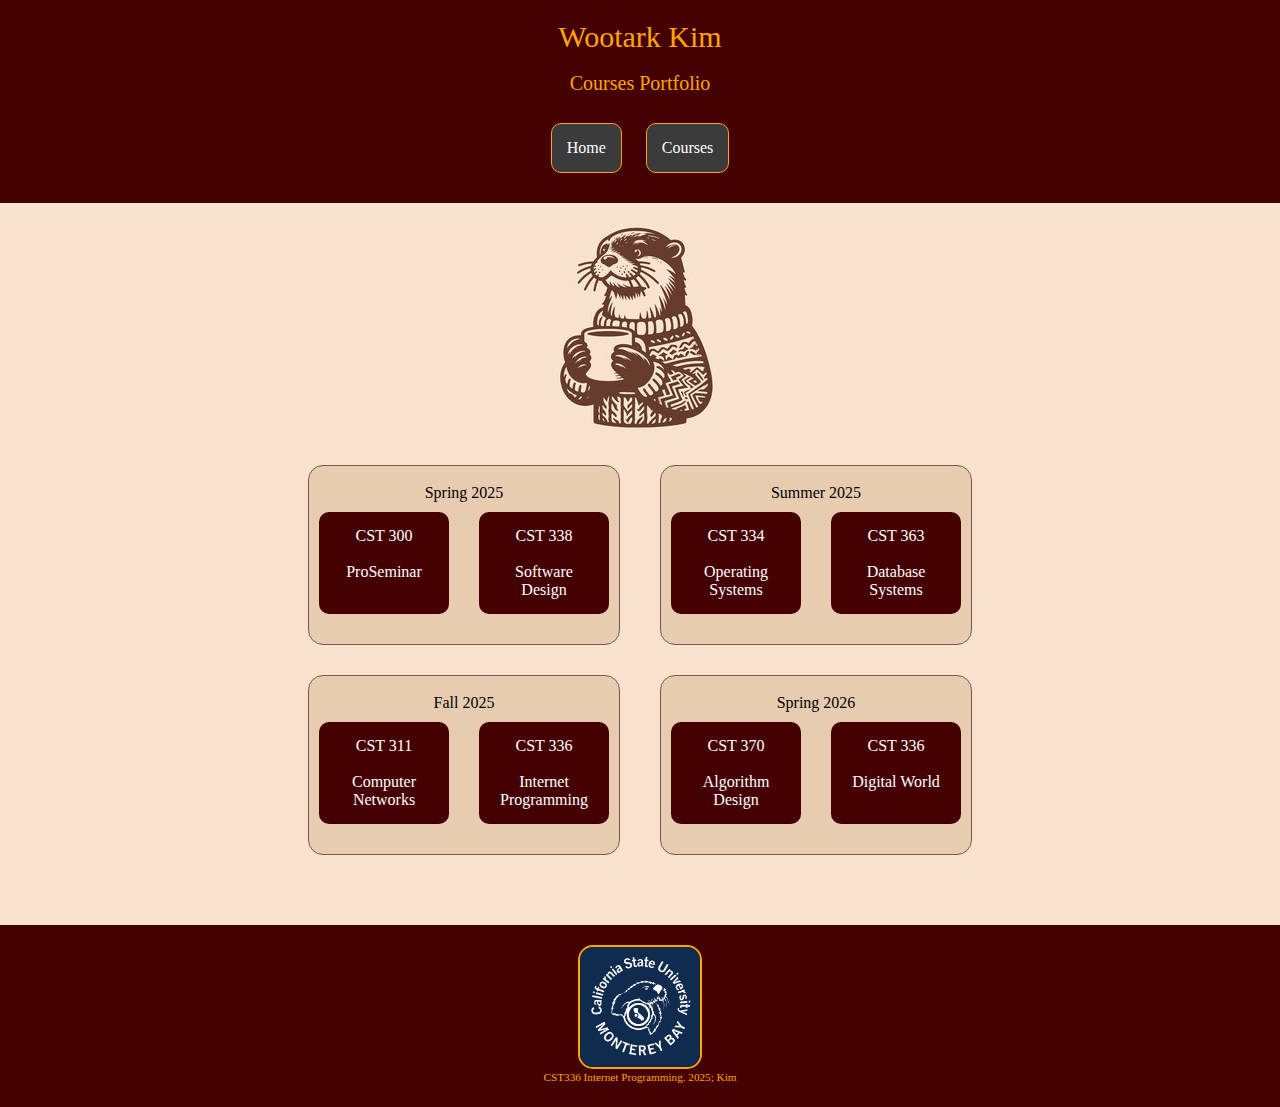
<file: index.html>
<!DOCTYPE html>

<html lang="en">

	<head>
		<meta charset="UTC-8">
		<title> Courses Directory </title>
		<link href="css/styles.css" rel="stylesheet">
	</head>

	<body>
		<header>
			<span style="font-size: 30px;"> Wootark Kim </span>
			<br><br>
			<span style="font-size: 20px;"> Courses Portfolio </span>
			<br><br>

			<nav>
				<a href="home.html"> Home </a>
				<a href="index.html"> Courses </a>
			</nav>
		</header>

		<main>
			<img id="otter" src="img/otter.jpg" alt="image of otter"><br><br>

			<div id="courses">
				<div class="year">
					<div class="quarter">
						<br>
						Spring 2025
						<nav class="courses_nav">
							<a href="cst300.html"> CST 300 <br><br> ProSeminar </a>
							<a href="cst338.html"> CST 338 <br><br> Software Design </a>
						</nav> 
					</div>
			
					<div class="quarter">
						<br>
						Summer 2025
						<nav class="courses_nav">
							<a href="cst334"> CST 334 <br><br> Operating Systems </a>
							<a href="cst363"> CST 363 <br><br> Database Systems </a>
						</nav> 
					</div>
				</div>
			
				<div class="year">
					<div class="quarter">
						<br>
						Fall 2025
						<nav class="courses_nav">
							<a href="cst311"> CST 311 <br><br> Computer Networks </a>
							<a href="cst336.html"> CST 336 <br><br> Internet Programming </a>
						</nav>
					</div>

					<div class="quarter">
						<br>
						Spring 2026
						<nav class="courses_nav">
							<a href="cst370"> CST 370 <br><br> Algorithm Design </a>
							<a href="cst462s.html"> CST 336 <br><br> Digital World <br><br></a>
						</nav>
					</div>
				</div>
			</div>

		</main>

		<footer>
			<img id="logo" src="img/logo.png" alt="image of csumb logo"><br>
			CST336 Internet Programming. 2025; Kim <br><br><br>
		</footer>
	</body>

</html>
</file>
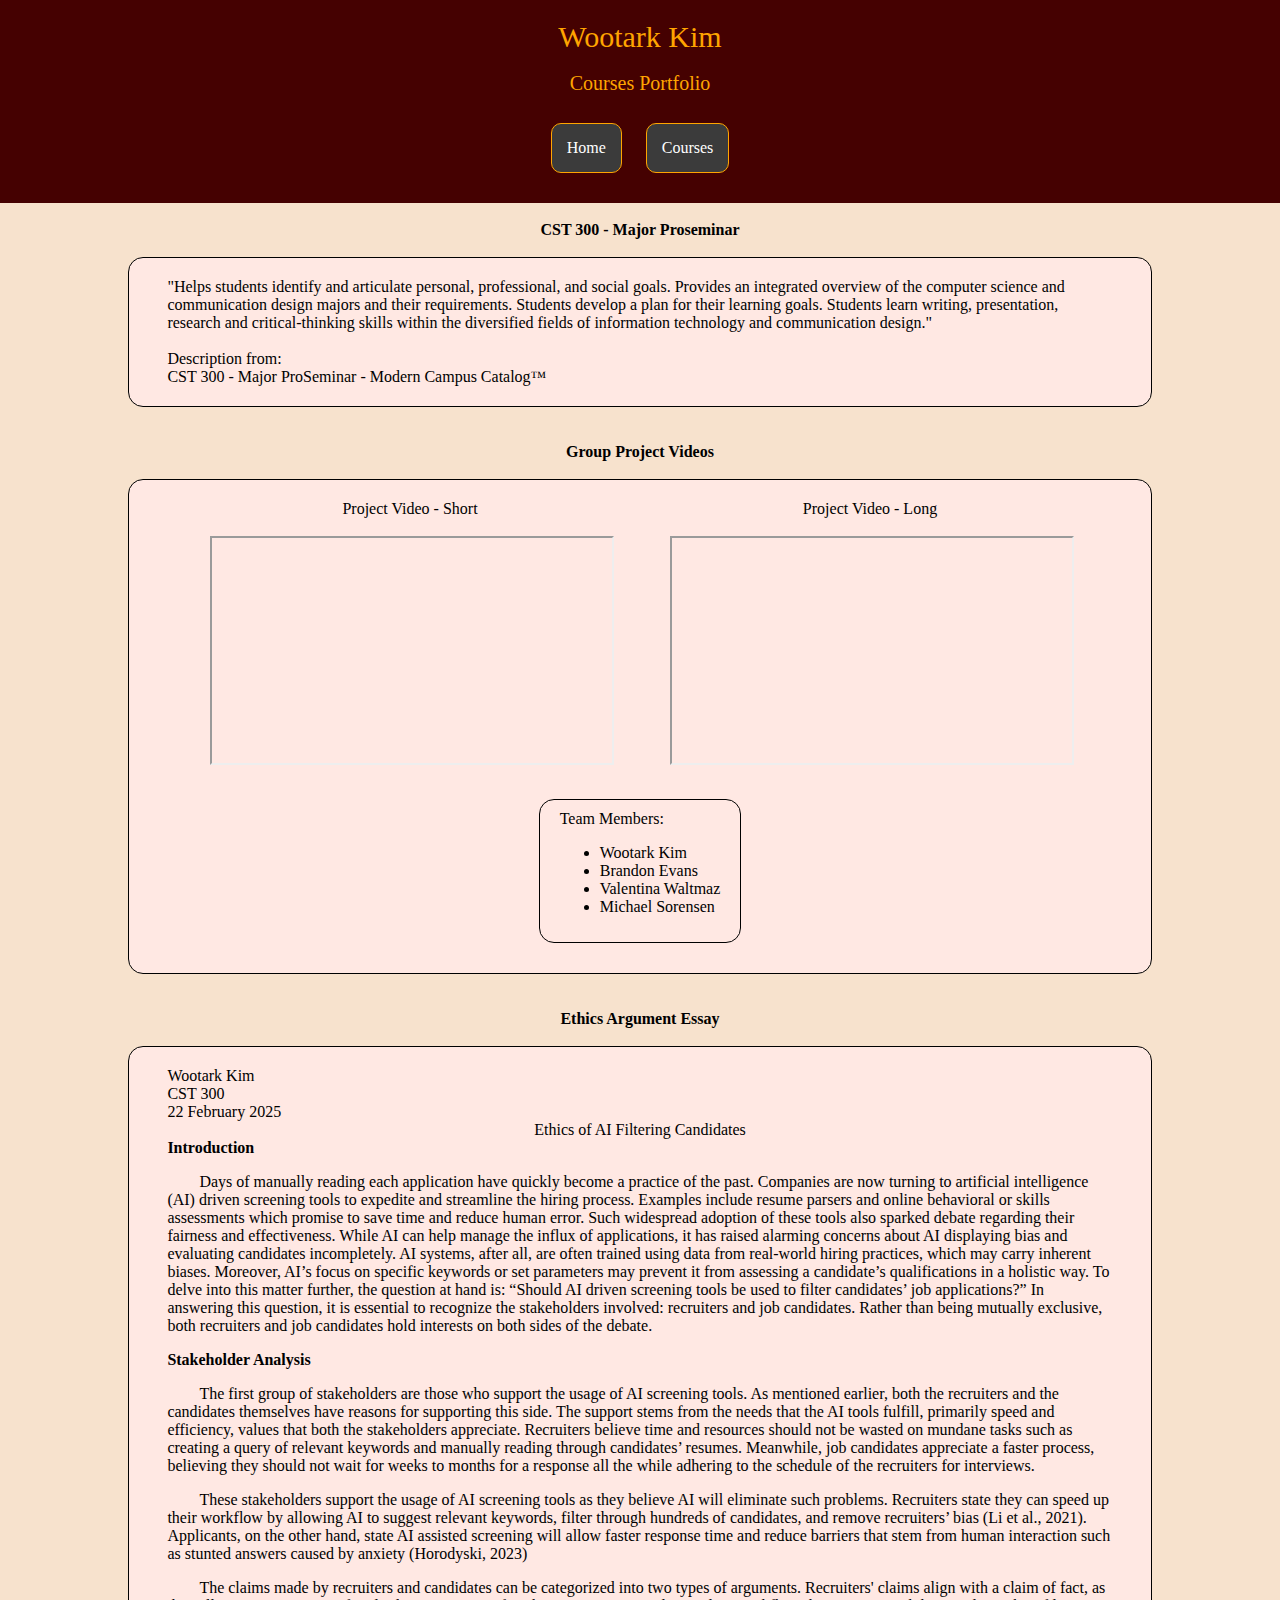
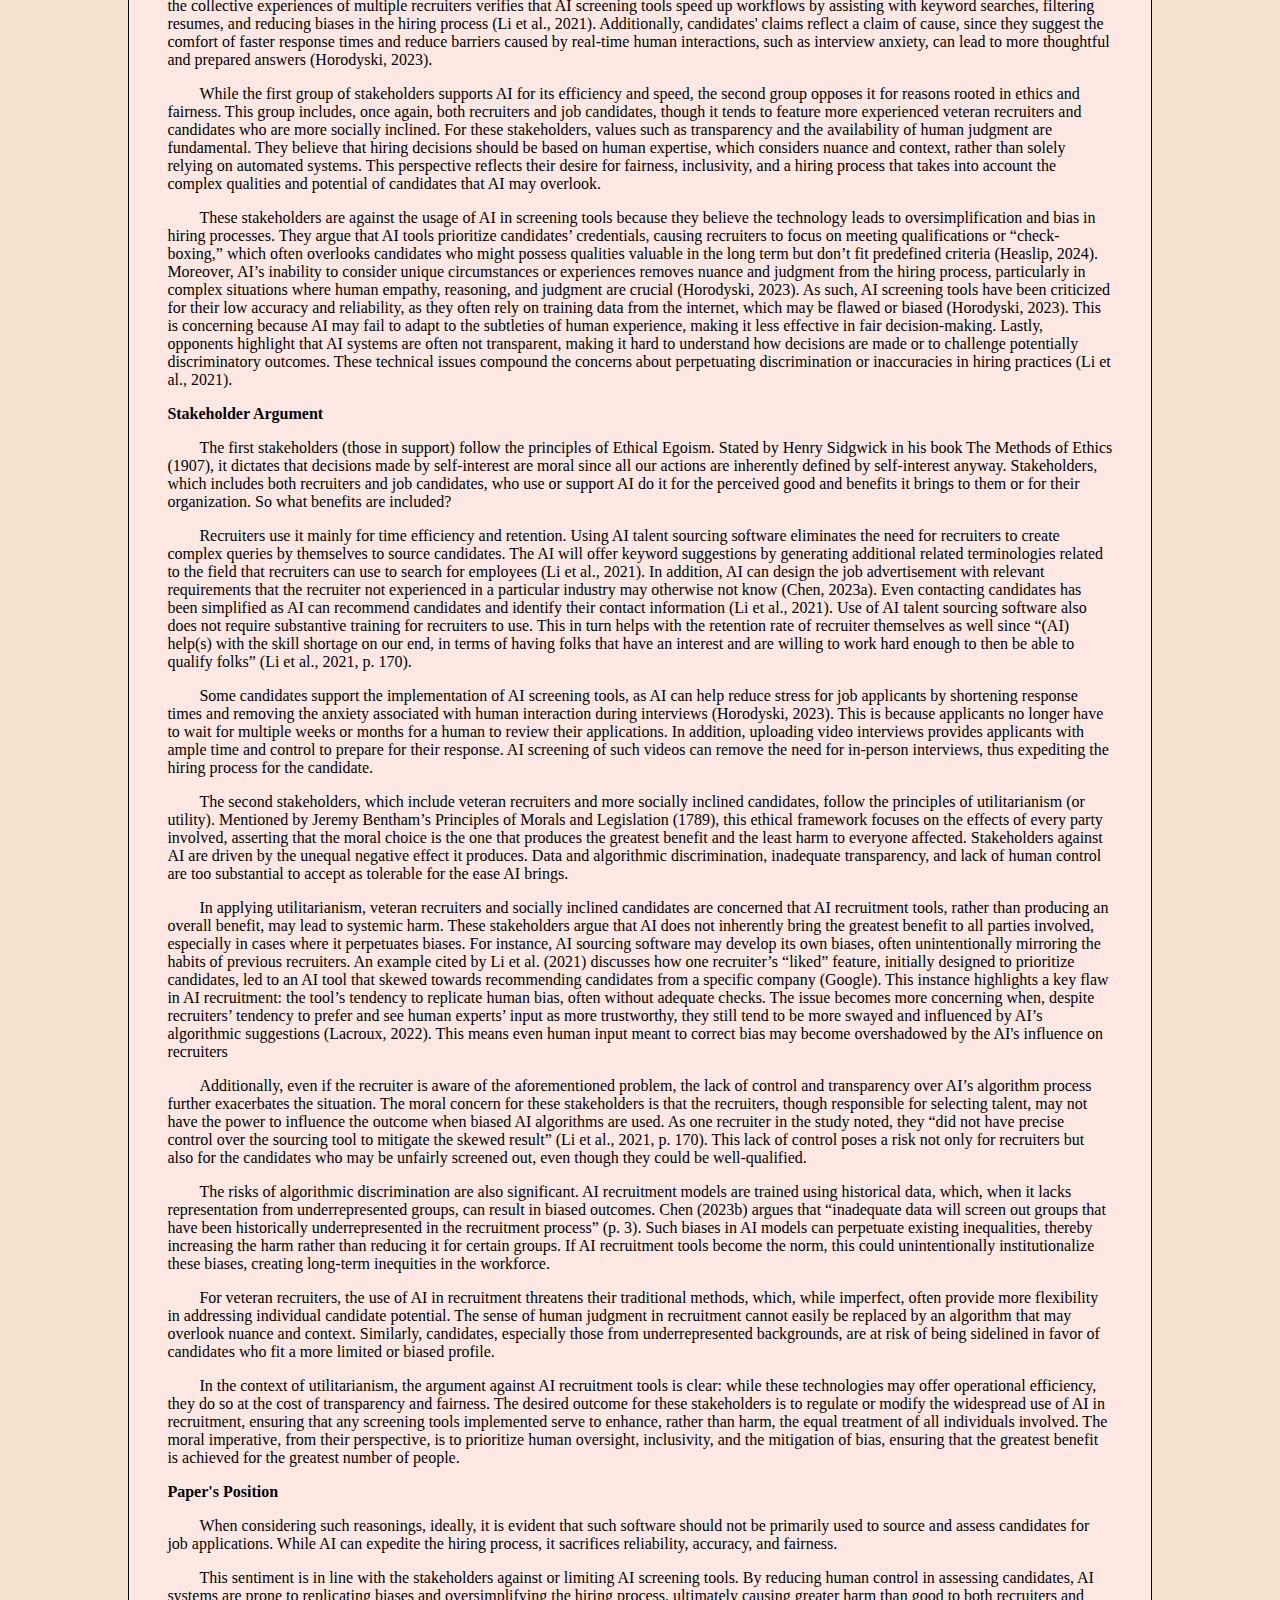
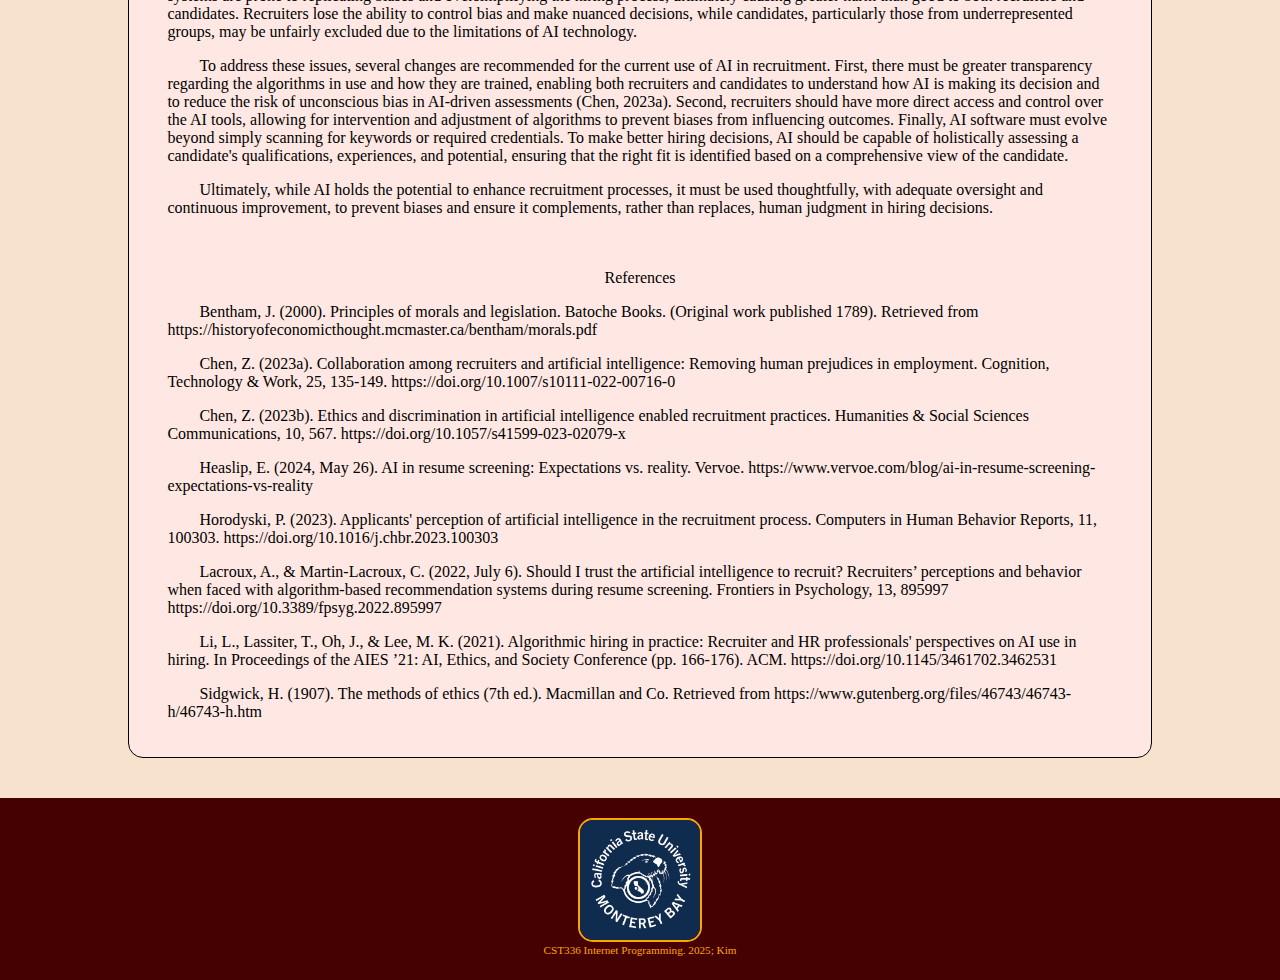
<file: cst300.html>
<!DOCTYPE html>

<html lang="en">

	<head>
		<meta charset="UTF-8">
		<title> CST 300 </title>
		<link href="css/styles.css" rel="stylesheet">
	</head>

	<body>
		<header> 
			<span style="font-size: 30px;"> Wootark Kim </span>
			<br><br>
			<span style="font-size: 20px;"> Courses Portfolio </span>
			<br><br>

			<nav>
				<a href="home.html"> Home </a>
				<a href="index.html"> Courses </a>
			</nav>
		</header>

		<main>
			<br>
			<b>CST 300 - Major Proseminar</b> <br><br>
			<div class="course_content">
				"Helps students identify and articulate personal, professional, and social goals. Provides an 
				integrated overview of the computer science and communication design majors and their requirements. 
				Students develop a plan for their learning goals. Students learn writing, presentation, research 
				and critical-thinking skills within the diversified fields of information technology and 
				communication design." <br><br>

				Description from: <br>

				CST 300 - Major ProSeminar - Modern Campus Catalog™
			</div> <!-- end of ".course_content" -->

			<br><br>			

			<b>Group Project Videos</b><br><br>
			<div class="videoInsertOuter">
				<div class="videoInsert">
					<div class="videoBox">
						Project Video - Short
						<br><br>
						<iframe src="https://www.youtube.com/embed/uAP4zkGJocQ?si=tToMMTXQNJ82VWVn"> </iframe>
					</div>

					<div class="videoBox">
						Project Video - Long
						<br><br>
						<iframe src="https://www.youtube.com/embed/KY9x0RyxVPE?si=3gsykIAi6IUnkgjl"> </iframe>
					</div>
				</div>
				
				<div id="teamList">
					Team Members: <br>
					
					<ul>
						<li> Wootark Kim </li>
						<li> Brandon Evans </li>
						<li> Valentina Waltmaz </li>
						<li> Michael Sorensen</li>
					<ul>
				</div>
			</div>

			<br><br>

			<b>Ethics Argument Essay</b><br><br>
			
			<div class="course_content">
				Wootark Kim <br>
				CST 300 <br>
				22 February 2025 <br>

				<div style="text-align: center"> Ethics of AI Filtering Candidates </div>				

				<b>Introduction</b>
				<p>
					Days of manually reading each application have quickly become a practice of the past. Companies are now turning to artificial intelligence (AI) driven screening tools to expedite and streamline the hiring process. Examples include resume parsers and online behavioral or skills assessments which promise to save time and reduce human error. Such widespread adoption of these tools also sparked debate regarding their fairness and effectiveness. While AI can help manage the influx of applications, it has raised alarming concerns about AI displaying bias and evaluating candidates incompletely. AI systems, after all, are often trained using data from real-world hiring practices, which may carry inherent biases. Moreover, AI’s focus on specific keywords or set parameters may prevent it from assessing a candidate’s qualifications in a holistic way. To delve into this matter further, the question at hand is: “Should AI driven screening tools be used to filter candidates’ job applications?” In answering this question, it is essential to recognize the stakeholders involved: recruiters and job candidates. Rather than being mutually exclusive, both recruiters and job candidates hold interests on both sides of the debate.
				</p>

				<b>Stakeholder Analysis</b>
				<p>
				The first group of stakeholders are those who support the usage of AI screening tools. As mentioned earlier, both the recruiters and the candidates themselves have reasons for supporting this side. The support stems from the needs that the AI tools fulfill, primarily speed and efficiency, values that both the stakeholders appreciate. Recruiters believe time and resources should not be wasted on mundane tasks such as creating a query of relevant keywords and manually reading through candidates’ resumes. Meanwhile, job candidates appreciate a faster process, believing they should not wait for weeks to months for a response all the while adhering to the schedule of the recruiters for interviews.
				</p>

				<p>
					These stakeholders support the usage of AI screening tools as they believe AI will eliminate such problems. Recruiters state they can speed up their workflow by allowing AI to suggest relevant keywords, filter through hundreds of candidates, and remove recruiters’ bias (Li et al., 2021). Applicants, on the other hand, state AI assisted screening will allow faster response time and reduce barriers that stem from human interaction such as stunted answers caused by anxiety (Horodyski, 2023)
				</p>

				<p>
					The claims made by recruiters and candidates can be categorized into two types of arguments. Recruiters' claims align with a claim of fact, as the collective experiences of multiple recruiters verifies that AI screening tools speed up workflows by assisting with keyword searches, filtering resumes, and reducing biases in the hiring process (Li et al., 2021). Additionally, candidates' claims reflect a claim of cause, since they suggest the comfort of faster response times and reduce barriers caused by real-time human interactions, such as interview anxiety, can lead to more thoughtful and prepared answers (Horodyski, 2023).
				</p>

				<p>
					While the first group of stakeholders supports AI for its efficiency and speed, the second group opposes it for reasons rooted in ethics and fairness. This group includes, once again, both recruiters and job candidates, though it tends to feature more experienced veteran recruiters and candidates who are more socially inclined. For these stakeholders, values such as transparency and the availability of human judgment are fundamental. They believe that hiring decisions should be based on human expertise, which considers nuance and context, rather than solely relying on automated systems. This perspective reflects their desire for fairness, inclusivity, and a hiring process that takes into account the complex qualities and potential of candidates that AI may overlook.
				</p>

				<p>
					These stakeholders are against the usage of AI in screening tools because they believe the technology leads to oversimplification and bias in hiring processes. They argue that AI tools prioritize candidates’ credentials, causing recruiters to focus on meeting qualifications or “check-boxing,” which often overlooks candidates who might possess qualities valuable in the long term but don’t fit predefined criteria (Heaslip, 2024). Moreover, AI’s inability to consider unique circumstances or experiences removes nuance and judgment from the hiring process, particularly in complex situations where human empathy, reasoning, and judgment are crucial (Horodyski, 2023). As such, AI screening tools have been criticized for their low accuracy and reliability, as they often rely on training data from the internet, which may be flawed or biased (Horodyski, 2023). This is concerning because AI may fail to adapt to the subtleties of human experience, making it less effective in fair decision-making. Lastly, opponents highlight that AI systems are often not transparent, making it hard to understand how decisions are made or to challenge potentially discriminatory outcomes. These technical issues compound the concerns about perpetuating discrimination or inaccuracies in hiring practices (Li et al., 2021).
				</p>

				<b>Stakeholder Argument</b>

				<p>
					The first stakeholders (those in support) follow the principles of Ethical Egoism. Stated by Henry Sidgwick in his book The Methods of Ethics (1907), it dictates that decisions made by self-interest are moral since all our actions are inherently defined by self-interest anyway. Stakeholders, which includes both recruiters and job candidates, who use or support AI do it for the perceived good and benefits it brings to them or for their organization. So what benefits are included?
				</p>
				
				<p>
					Recruiters use it mainly for time efficiency and retention. Using AI talent sourcing software eliminates the need for recruiters to create complex queries by themselves to source candidates. The AI will offer keyword suggestions by generating additional related terminologies related to the field that recruiters can use to search for employees (Li et al., 2021). In addition, AI can design the job advertisement with relevant requirements that the recruiter not experienced in a particular industry may otherwise not know (Chen, 2023a). Even contacting candidates has been simplified as AI can recommend candidates and identify their contact information (Li et al., 2021). Use of AI talent sourcing software also does not require substantive training for recruiters to use. This in turn helps with the retention rate of recruiter themselves as well since “(AI) help(s) with the skill shortage on our end, in terms of having folks that have an interest and are willing to work hard enough to then be able to qualify folks” (Li et al., 2021, p. 170).
				</p>

				<p>
					Some candidates support the implementation of AI screening tools, as AI can help reduce stress for job applicants by shortening response times and removing the anxiety associated with human interaction during interviews (Horodyski, 2023). This is because applicants no longer have to wait for multiple weeks or months for a human to review their applications. In addition, uploading video interviews provides applicants with ample time and control to prepare for their response. AI screening of such videos can remove the need for in-person interviews, thus expediting the hiring process for the candidate.
				</p>

				<p>
					The second stakeholders, which include veteran recruiters and more socially inclined candidates, follow the principles of utilitarianism (or utility). Mentioned by Jeremy Bentham’s Principles of Morals and Legislation (1789), this ethical framework focuses on the effects of every party involved, asserting that the moral choice is the one that produces the greatest benefit and the least harm to everyone affected. Stakeholders against AI are driven by the unequal negative effect it produces. Data and algorithmic discrimination, inadequate transparency, and lack of human control are too substantial to accept as tolerable for the ease AI brings.
				</p>

				<p>
					In applying utilitarianism, veteran recruiters and socially inclined candidates are concerned that AI recruitment tools, rather than producing an overall benefit, may lead to systemic harm. These stakeholders argue that AI does not inherently bring the greatest benefit to all parties involved, especially in cases where it perpetuates biases. For instance, AI sourcing software may develop its own biases, often unintentionally mirroring the habits of previous recruiters. An example cited by Li et al. (2021) discusses how one recruiter’s “liked” feature, initially designed to prioritize candidates, led to an AI tool that skewed towards recommending candidates from a specific company (Google). This instance highlights a key flaw in AI recruitment: the tool’s tendency to replicate human bias, often without adequate checks. The issue becomes more concerning when, despite recruiters’ tendency to prefer and see human experts’ input as more trustworthy, they still tend to be more swayed and influenced by AI’s algorithmic suggestions (Lacroux, 2022). This means even human input meant to correct bias may become overshadowed by the AI's influence on recruiters
				</p>

				<p>
					Additionally, even if the recruiter is aware of the aforementioned problem, the lack of control and transparency over AI’s algorithm process further exacerbates the situation. The moral concern for these stakeholders is that the recruiters, though responsible for selecting talent, may not have the power to influence the outcome when biased AI algorithms are used. As one recruiter in the study noted, they “did not have precise control over the sourcing tool to mitigate the skewed result” (Li et al., 2021, p. 170). This lack of control poses a risk not only for recruiters but also for the candidates who may be unfairly screened out, even though they could be well-qualified.
				</p>

				<p>
					The risks of algorithmic discrimination are also significant. AI recruitment models are trained using historical data, which, when it lacks representation from underrepresented groups, can result in biased outcomes. Chen (2023b) argues that “inadequate data will screen out groups that have been historically underrepresented in the recruitment process” (p. 3). Such biases in AI models can perpetuate existing inequalities, thereby increasing the harm rather than reducing it for certain groups. If AI recruitment tools become the norm, this could unintentionally institutionalize these biases, creating long-term inequities in the workforce.
				</p>

				<p>
					For veteran recruiters, the use of AI in recruitment threatens their traditional methods, which, while imperfect, often provide more flexibility in addressing individual candidate potential. The sense of human judgment in recruitment cannot easily be replaced by an algorithm that may overlook nuance and context. Similarly, candidates, especially those from underrepresented backgrounds, are at risk of being sidelined in favor of candidates who fit a more limited or biased profile.
				</p>

				<p>
					In the context of utilitarianism, the argument against AI recruitment tools is clear: while these technologies may offer operational efficiency, they do so at the cost of transparency and fairness. The desired outcome for these stakeholders is to regulate or modify the widespread use of AI in recruitment, ensuring that any screening tools implemented serve to enhance, rather than harm, the equal treatment of all individuals involved. The moral imperative, from their perspective, is to prioritize human oversight, inclusivity, and the mitigation of bias, ensuring that the greatest benefit is achieved for the greatest number of people.
				</p>

				<b>Paper's Position</b>

				<p>
					When considering such reasonings, ideally, it is evident that such software should not be primarily used to source and assess candidates for job applications. While AI can expedite the hiring process, it sacrifices reliability, accuracy, and fairness.
				</p>

				<p>
					This sentiment is in line with the stakeholders against or limiting AI screening tools. By reducing human control in assessing candidates, AI systems are prone to replicating biases and oversimplifying the hiring process, ultimately causing greater harm than good to both recruiters and candidates. Recruiters lose the ability to control bias and make nuanced decisions, while candidates, particularly those from underrepresented groups, may be unfairly excluded due to the limitations of AI technology.
				</p>

				<p>
					To address these issues, several changes are recommended for the current use of AI in recruitment. First, there must be greater transparency regarding the algorithms in use and how they are trained, enabling both recruiters and candidates to understand how AI is making its decision and to reduce the risk of unconscious bias in AI-driven assessments (Chen, 2023a). Second, recruiters should have more direct access and control over the AI tools, allowing for intervention and adjustment of algorithms to prevent biases from influencing outcomes. Finally, AI software must evolve beyond simply scanning for keywords or required credentials. To make better hiring decisions, AI should be capable of holistically assessing a candidate's qualifications, experiences, and potential, ensuring that the right fit is identified based on a comprehensive view of the candidate.
				</p>

				<p>
					Ultimately, while AI holds the potential to enhance recruitment processes, it must be used thoughtfully, with adequate oversight and continuous improvement, to prevent biases and ensure it complements, rather than replaces, human judgment in hiring decisions.
				</p><br><br>

				<div style="text-align: center"> References </div>
				<p>
					Bentham, J. (2000). Principles of morals and legislation. Batoche Books. (Original work published 1789). Retrieved from https://historyofeconomicthought.mcmaster.ca/bentham/morals.pdf
				</p>

				<p>
					Chen, Z. (2023a). Collaboration among recruiters and artificial intelligence: Removing human prejudices in employment. Cognition, Technology & Work, 25, 135-149. https://doi.org/10.1007/s10111-022-00716-0
				</p>

				<p>
					Chen, Z. (2023b). Ethics and discrimination in artificial intelligence enabled recruitment practices. Humanities & Social Sciences Communications, 10, 567. https://doi.org/10.1057/s41599-023-02079-x
				</p>

				<p>
					Heaslip, E. (2024, May 26). AI in resume screening: Expectations vs. reality. Vervoe. https://www.vervoe.com/blog/ai-in-resume-screening-expectations-vs-reality
				</p>

				<p>
					Horodyski, P. (2023). Applicants' perception of artificial intelligence in the recruitment process. Computers in Human Behavior Reports, 11, 100303. https://doi.org/10.1016/j.chbr.2023.100303
				</p>

				<p>
					Lacroux, A., & Martin-Lacroux, C. (2022, July 6). Should I trust the artificial intelligence to recruit? Recruiters’ perceptions and behavior when faced with algorithm-based recommendation systems during resume screening. Frontiers in Psychology, 13, 895997 https://doi.org/10.3389/fpsyg.2022.895997
				</p>

				<p>
					Li, L., Lassiter, T., Oh, J., & Lee, M. K. (2021). Algorithmic hiring in practice: Recruiter and HR professionals' perspectives on AI use in hiring. In Proceedings of the AIES ’21: AI, Ethics, and Society Conference (pp. 166-176). ACM. https://doi.org/10.1145/3461702.3462531
				</p>

				<p>
					Sidgwick, H. (1907). The methods of ethics (7th ed.). Macmillan and Co. Retrieved from https://www.gutenberg.org/files/46743/46743-h/46743-h.htm
				</p>
				
			</div> <!-- end of ".course_content" -->
		</main>

		<footer>
			<img id="logo" src="img/logo.png" alt="image of csumb logo"><br>
			CST336 Internet Programming. 2025; Kim <br><br><br>
		</footer>
	</body>
</file>
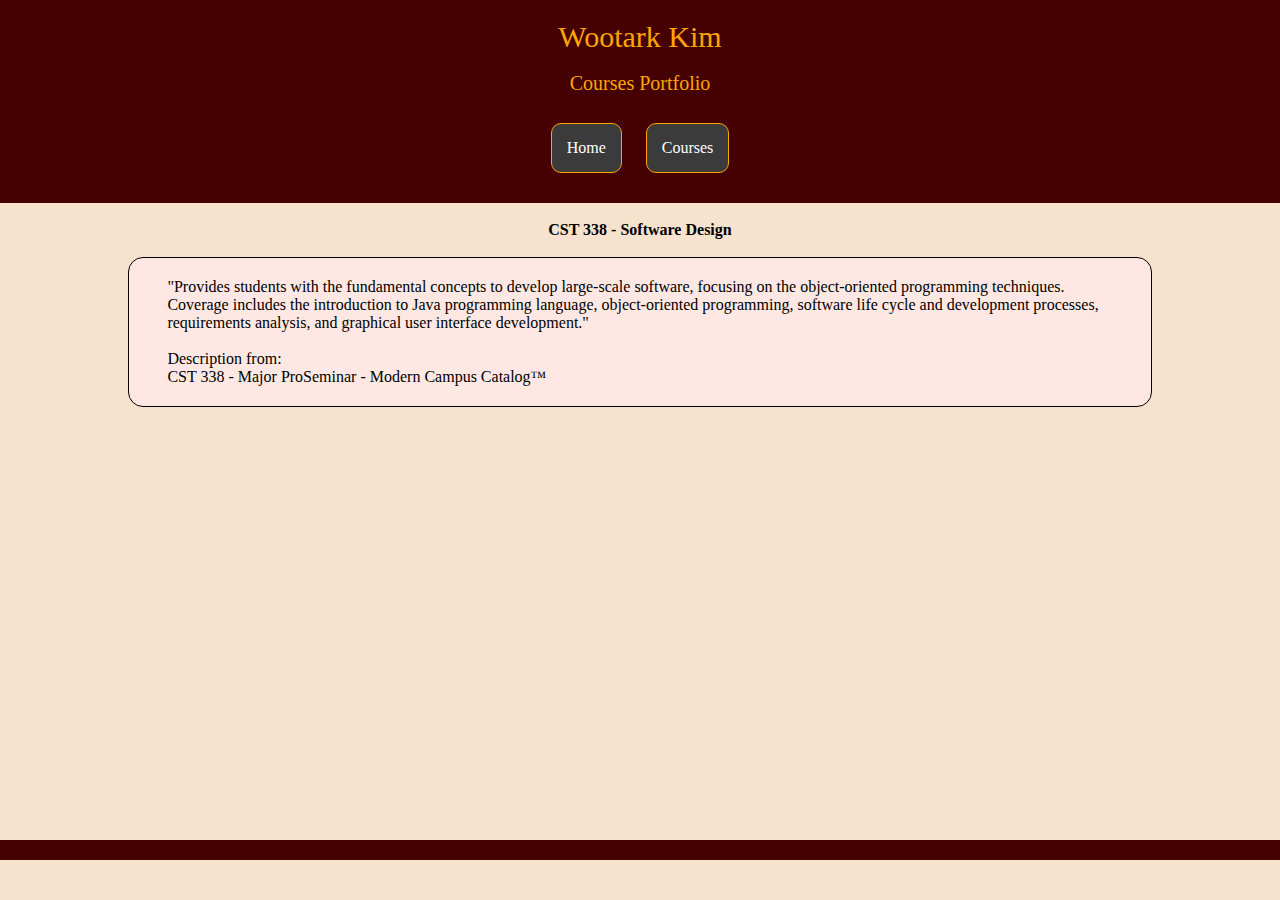
<file: cst338.html>
<!DOCTYPE html>

<html lang="en">

	<head>
		<meta charset="UTF-8">
		<title> CST 338 </title>
		<link href="css/styles.css" rel="stylesheet">
	</html>

	<body>
		<!--
		<header> 
			<span style="font-size: 30px;"> Wootark Kim </span>
			<br><br>
			<span style="font-size: 20px;"> Courses Portfolio </span>
			<br><br>

			<nav>
				<a href="home.html"> Home </a>
				<a href="index.html"> Courses </a>
			</nav>
		</header>
		-->

		<div id="header"></div> <!-- placeholder for the entire header - to mimic "partials" -->

		<main>
			<br>
			<b>CST 338 - Software Design </b> <br><br>
			<div class="course_content">
				"Provides students with the fundamental concepts to develop large-scale software, 
				focusing on the object-oriented programming techniques. Coverage includes the introduction 
				to Java programming language, object-oriented programming, software life cycle and 
				development processes, requirements analysis, and graphical user interface development." <br><br>

				Description from: <br>

				CST 338 - Major ProSeminar - Modern Campus Catalog™
			</div> <!-- end of ".course_content" -->
		</main>
		
		<footer>

		</footer>

		<script src="js/include.js"></script>
	</body>
</html>
</file>
<file: css/styles.css>
html, body{
	/* background-color: #F7D6D0; */
	background-color: #f7e2cd;
	margin: 0; /* removes the margin padding to allow header background color to stretch from left to right */
	height: 100%;
	display: flex;
	flex-direction: column;
}

header{
	background-color: #450101;
	color: orange;
	text-align: center;
	padding: 20px;
}

nav a{
	display: inline-block;
	padding: 15px;
	font-size: 1;
	text-decoration: none; /* removes default underline setting*/
	color: white;
	margin: 10px;
	background-color: #3B3B3B;
	border: 1px solid orange;
	border-radius: 10px;
}

main {
	/* margin-top: 20px; */
	text-align: center;
	flex: 1; /* allows "main" to grow to fill all remaining vertical space */
}

.courses_nav{
	display: flex;
	flex-wrap: wrap; /* allows the course box to automatically move below to the next line depending on window's size */
	gap: 10px;
	justify-content: center;
	padding-bottom: 20px;
}

.courses_nav a{
	background-color: #450101;
	color: white;
	text-align: center;
	border: none;
	width: 100px;
}

footer {
	text-align: center;
	padding-top: 20px;
	margin: 40px 0;
	background-color: #450101;
	font-size: 0.7em;
	color: orange;
}

#logo{
	border: 2px solid orange;
	border-radius: 15px;
	width: 120px;
	height: auto;
}

hr{
	border: 1px solid black;
	width: 500px;
}

.quarter{
	margin: 0px 20px;
	margin-bottom: 30px;
	border: 1px solid #7D5454;
	border-radius: 15px;
	/* background-color: #876A54; */
	/* color: white; */
	background-color: #E8CCB0;
}

.year {
	display: flex;
	flex-wrap: wrap;
	justify-content: center;
}

.course_content{
	text-align: left;
	padding: 20px 3vw;
	margin: 0 10vw;
	border: 1px solid black;
	border-radius: 15px;
	background-color: #FFE8E3;
}

p {
	text-align: left;
	text-indent: 2em;
}

iframe{
	width: 100vw;
	aspect-ratio: 16/9;
	max-width: 100%;
}

.videoBox{
	max-width: 400px;
	margin: 0 30px;
}

.videoInsertOuter{
	display: flex;
	justify-content: center;
	flex-direction: column;
	align-items: center;
	padding: 20px 3vw;
	margin: 0 10vw;
	border: 1px solid black;
	border-radius: 15px;
	background-color: #FFE8E3;
}

#teamList{
	text-align: left;
	border: 1px solid black;
	border-radius: 15px;
	padding: 10px 20px;
	margin-top: 30px;
	margin-bottom: 10px;
	/* background-color: #E8CCB0; */
	background-color: #FFE8E3;
}

.videoInsert{
	display: flex;
	flex-wrap: wrap;
	justify-content: center;
}
</file>
